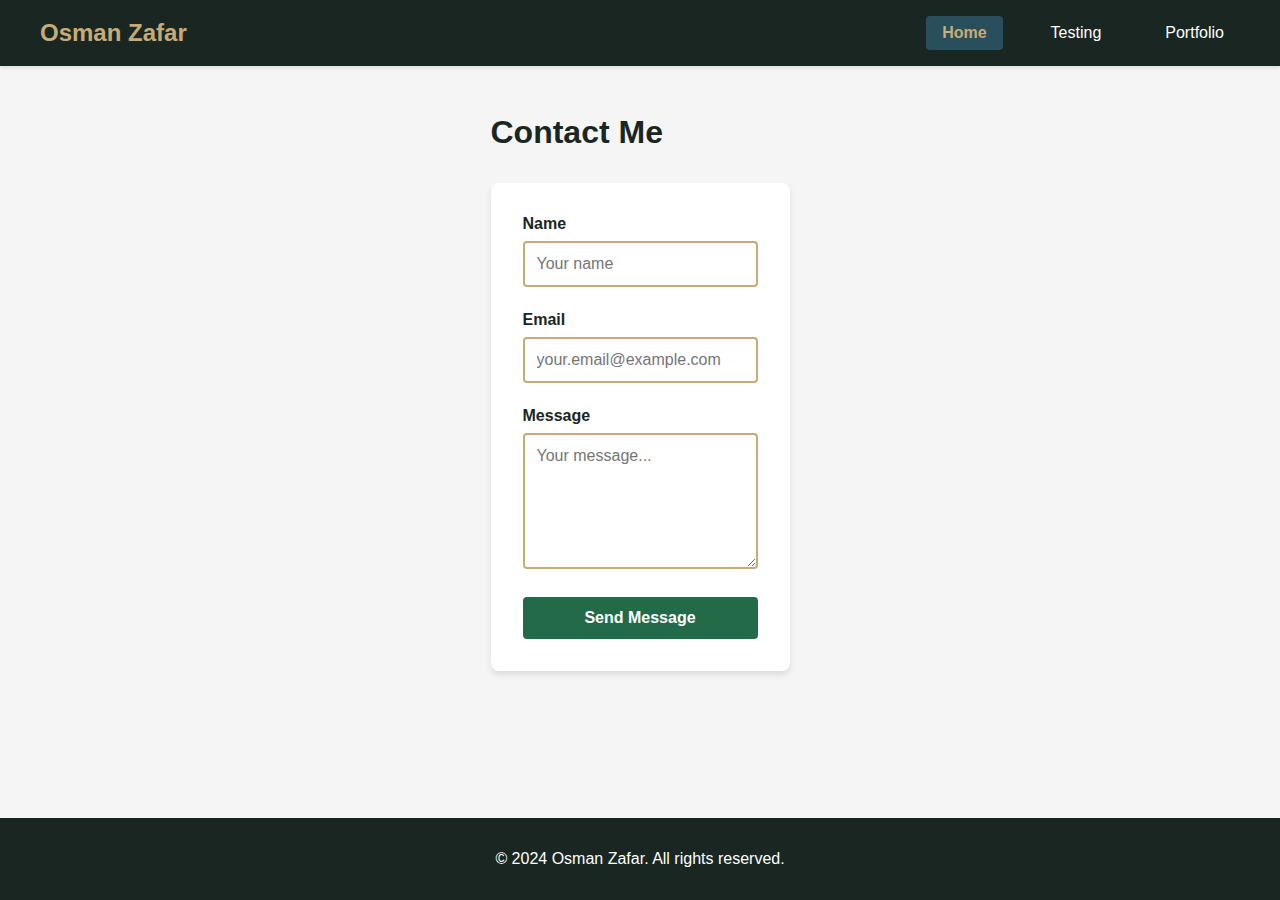
<file: index.html>
<!DOCTYPE html>
<html lang="en">
<head>
    <meta charset="UTF-8">
    <meta name="viewport" content="width=device-width, initial-scale=1.0">
    <title>Osman Zafar - Home</title>
    <link rel="stylesheet" href="styles.css">
</head>
<body>
    <nav class="navbar">
        <div class="nav-container">
            <div class="brand">Osman Zafar</div>
            <div class="nav-links">
                <a href="index.html" class="nav-link active">Home</a>
                <a href="testing.html" class="nav-link">Testing</a>
                <a href="portfolio.html" class="nav-link">Portfolio</a>
            </div>
        </div>
    </nav>

    <main class="container">
        <div class="page-content">
            <h1>Contact Me</h1>
            
            <div class="contact-box">
                <div class="form-group">
                    <label for="contact-name">Name</label>
                    <input type="text" id="contact-name" placeholder="Your name">
                </div>
                
                <div class="form-group">
                    <label for="contact-email">Email</label>
                    <input type="email" id="contact-email" placeholder="your.email@example.com">
                </div>
                
                <div class="form-group">
                    <label for="contact-message">Message</label>
                    <textarea id="contact-message" placeholder="Your message..." rows="6"></textarea>
                </div>
                
                <button onclick="sendMessage()" class="submit-btn">Send Message</button>
            </div>
        </div>
    </main>

    <footer class="footer">
        <p>© 2024 Osman Zafar. All rights reserved.</p>
    </footer>

    <script src="script.js"></script>
</body>
</html>
</file>
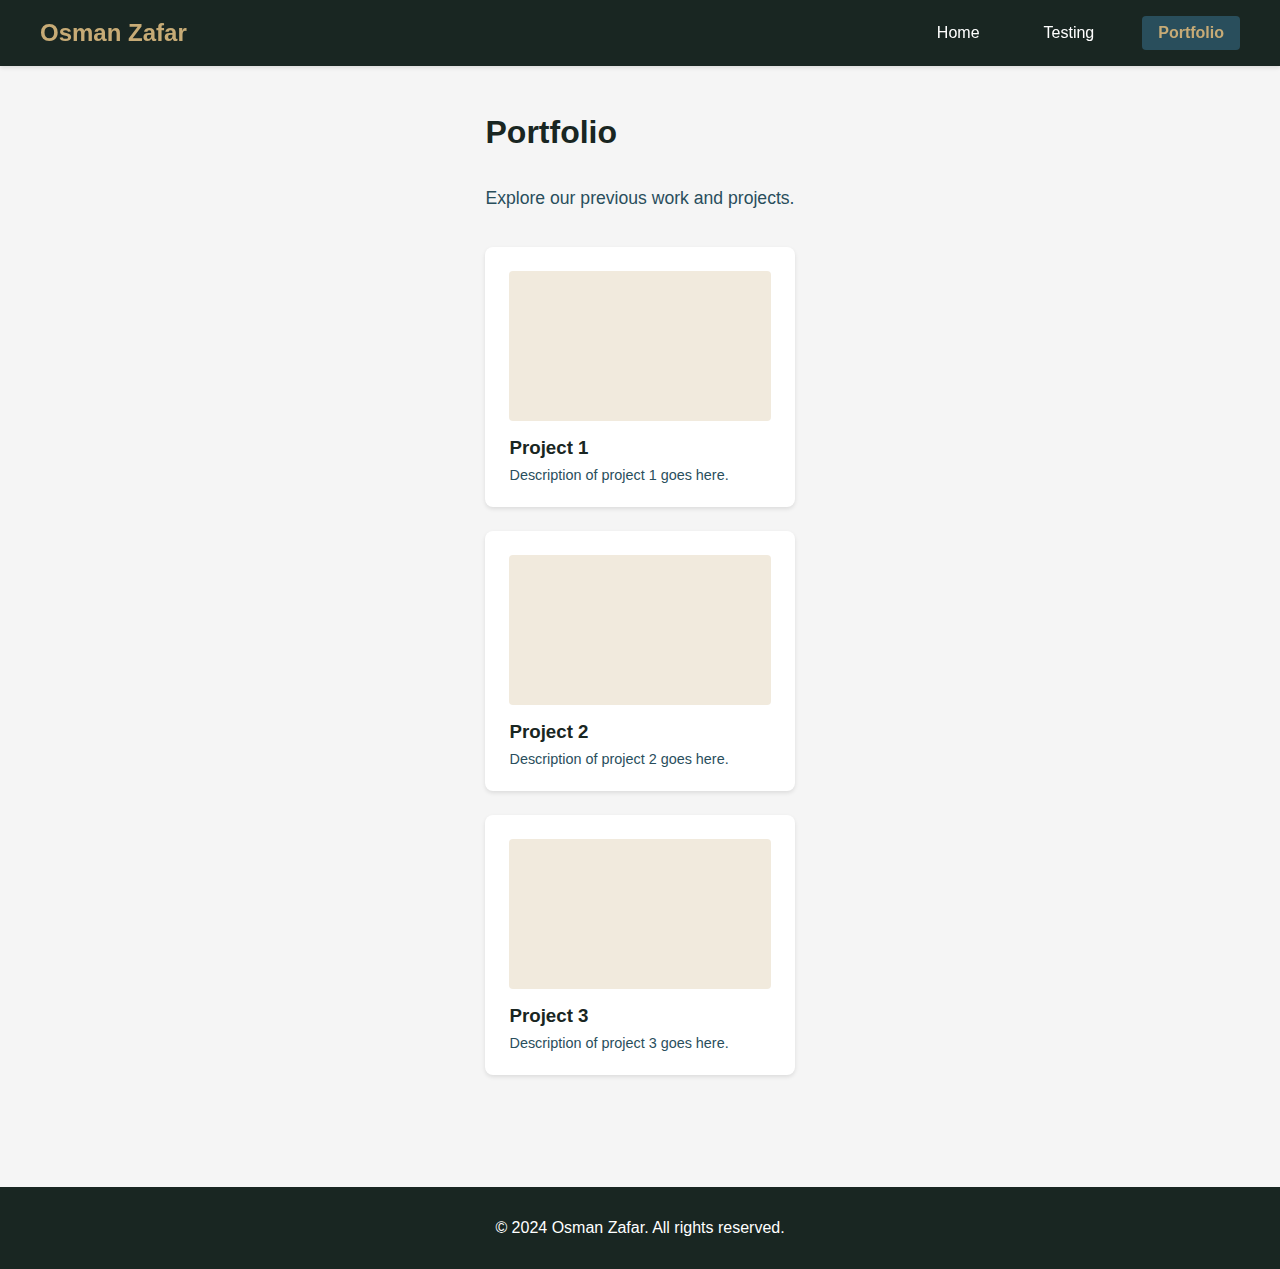
<file: portfolio.html>
<!DOCTYPE html>
<html lang="en">
<head>
    <meta charset="UTF-8">
    <meta name="viewport" content="width=device-width, initial-scale=1.0">
    <title>Osman Zafar - Portfolio</title>
    <link rel="stylesheet" href="styles.css">
</head>
<body>
    <nav class="navbar">
        <div class="nav-container">
            <div class="brand">Osman Zafar</div>
            <div class="nav-links">
                <a href="index.html" class="nav-link">Home</a>
                <a href="testing.html" class="nav-link">Testing</a>
                <a href="portfolio.html" class="nav-link active">Portfolio</a>
            </div>
        </div>
    </nav>

    <main class="container">
        <div class="page-content">
            <h1>Portfolio</h1>
            <p class="intro-text">
                Explore our previous work and projects.
            </p>
            
            <div class="portfolio-grid">
                <div class="portfolio-item">
                    <div class="portfolio-image"></div>
                    <h3>Project 1</h3>
                    <p>Description of project 1 goes here.</p>
                </div>
                <div class="portfolio-item">
                    <div class="portfolio-image"></div>
                    <h3>Project 2</h3>
                    <p>Description of project 2 goes here.</p>
                </div>
                <div class="portfolio-item">
                    <div class="portfolio-image"></div>
                    <h3>Project 3</h3>
                    <p>Description of project 3 goes here.</p>
                </div>
            </div>
        </div>
    </main>

    <footer class="footer">
        <p>© 2024 Osman Zafar. All rights reserved.</p>
    </footer>
</body>
</html>
</file>
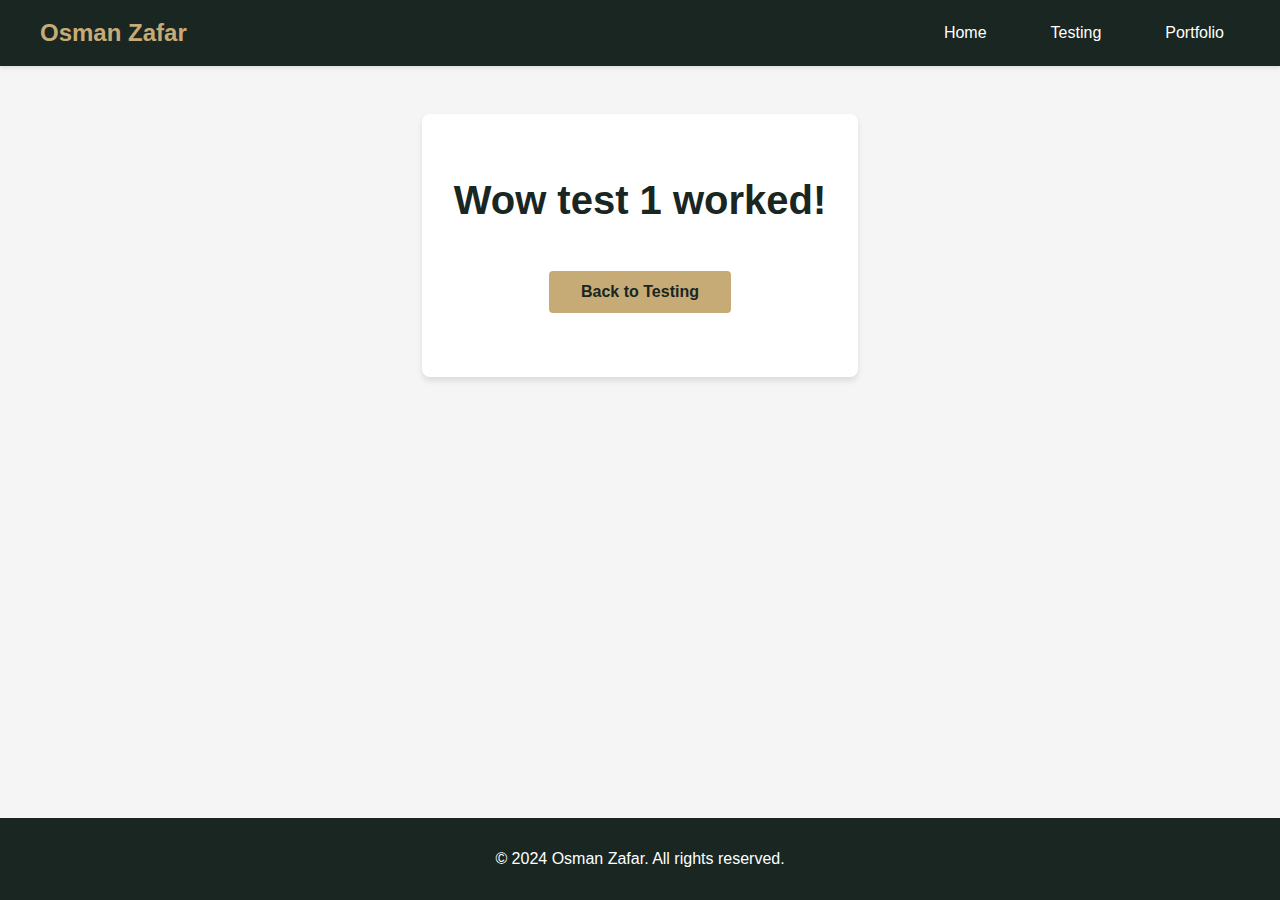
<file: test1.html>
<!DOCTYPE html>
<html lang="en">
<head>
    <meta charset="UTF-8">
    <meta name="viewport" content="width=device-width, initial-scale=1.0">
    <title>Osman Zafar - Test 1</title>
    <link rel="stylesheet" href="styles.css">
</head>
<body>
    <nav class="navbar">
        <div class="nav-container">
            <div class="brand">Osman Zafar</div>
            <div class="nav-links">
                <a href="index.html" class="nav-link">Home</a>
                <a href="testing.html" class="nav-link">Testing</a>
                <a href="portfolio.html" class="nav-link">Portfolio</a>
            </div>
        </div>
    </nav>

    <main class="container">
        <div class="page-content">
            <div class="success-box">
                <h1 class="success-title">Wow test 1 worked!</h1>
                <button onclick="window.location.href='testing.html'" class="back-btn">
                    Back to Testing
                </button>
            </div>
        </div>
    </main>

    <footer class="footer">
        <p>© 2024 Osman Zafar. All rights reserved.</p>
    </footer>
</body>
</html>
</file>
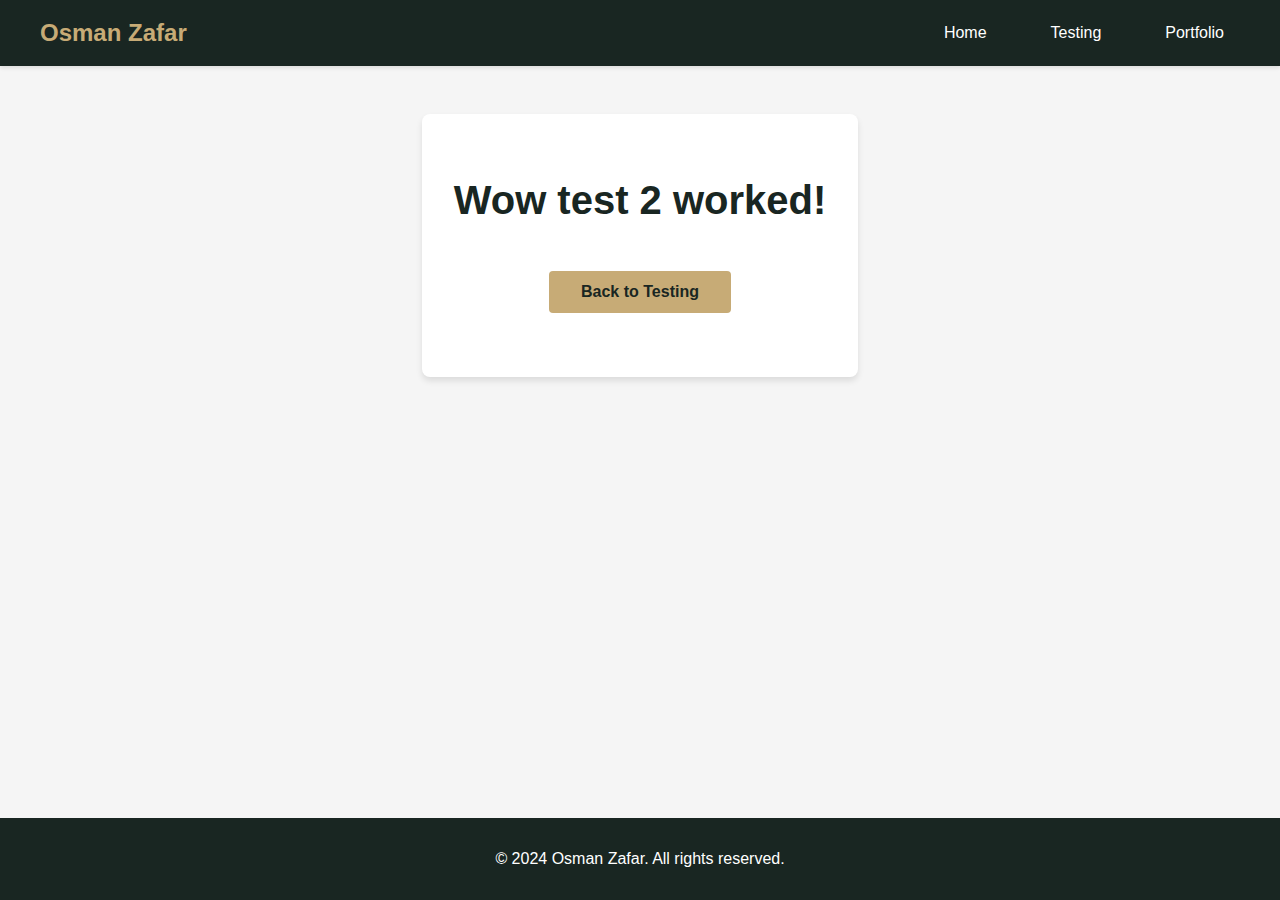
<file: test2.html>
<!DOCTYPE html>
<html lang="en">
<head>
    <meta charset="UTF-8">
    <meta name="viewport" content="width=device-width, initial-scale=1.0">
    <title>Osman Zafar - Test 2</title>
    <link rel="stylesheet" href="styles.css">
</head>
<body>
    <nav class="navbar">
        <div class="nav-container">
            <div class="brand">Osman Zafar</div>
            <div class="nav-links">
                <a href="index.html" class="nav-link">Home</a>
                <a href="testing.html" class="nav-link">Testing</a>
                <a href="portfolio.html" class="nav-link">Portfolio</a>
            </div>
        </div>
    </nav>

    <main class="container">
        <div class="page-content">
            <div class="success-box">
                <h1 class="success-title">Wow test 2 worked!</h1>
                <button onclick="window.location.href='testing.html'" class="back-btn">
                    Back to Testing
                </button>
            </div>
        </div>
    </main>

    <footer class="footer">
        <p>© 2024 Osman Zafar. All rights reserved.</p>
    </footer>
</body>
</html>
</file>
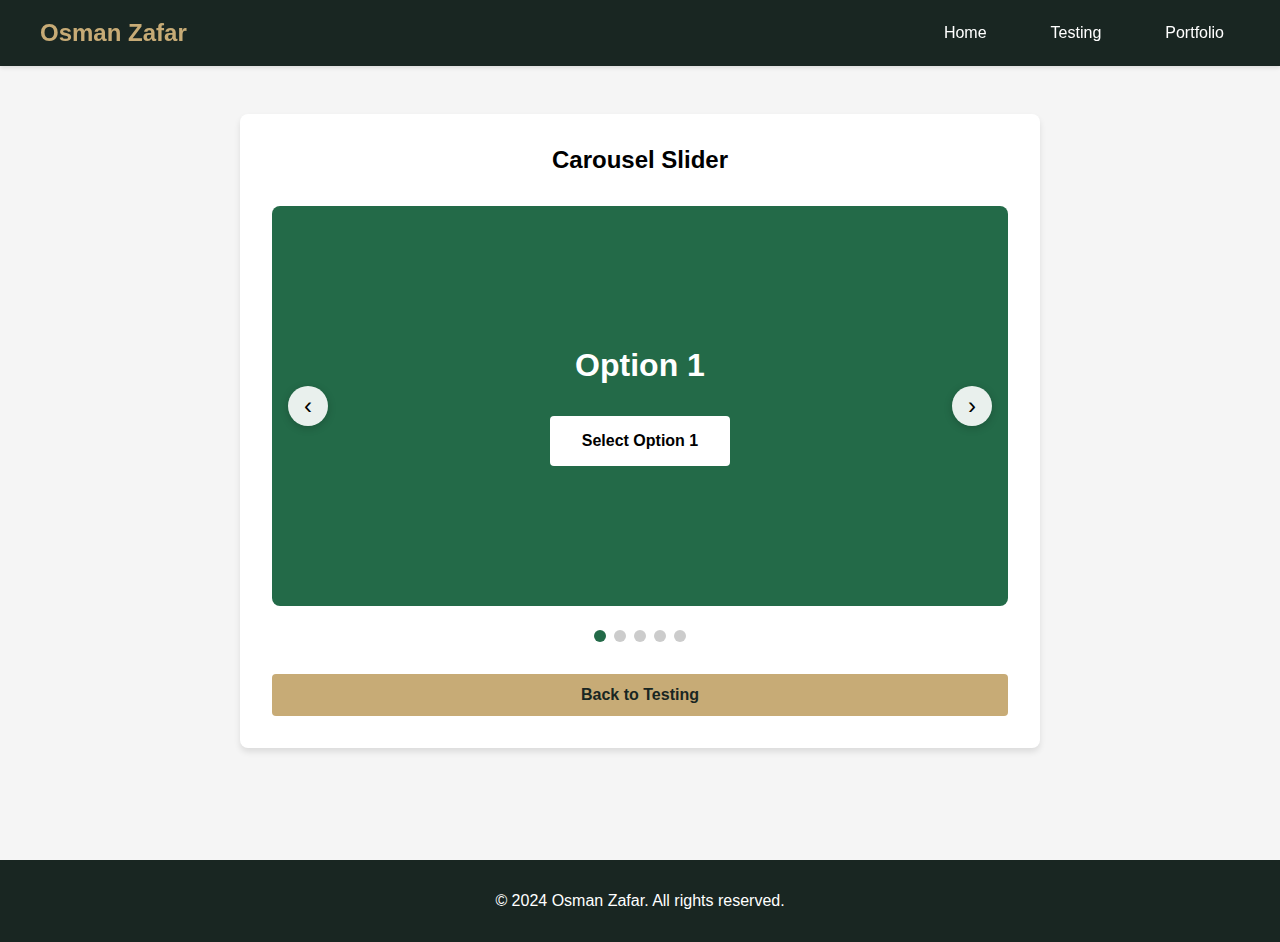
<file: test4.html>
<!DOCTYPE html>
<html lang="en">
<head>
    <meta charset="UTF-8">
    <meta name="viewport" content="width=device-width, initial-scale=1.0">
    <title>Osman Zafar - Test 4</title>
    <link rel="stylesheet" href="styles.css">
</head>
<body>
    <nav class="navbar">
        <div class="nav-container">
            <div class="brand">Osman Zafar</div>
            <div class="nav-links">
                <a href="index.html" class="nav-link">Home</a>
                <a href="testing.html" class="nav-link">Testing</a>
                <a href="portfolio.html" class="nav-link">Portfolio</a>
            </div>
        </div>
    </nav>

    <main class="container">
        <div class="page-content">
            <div class="carousel-container">
                <h2 style="text-align: center; margin-bottom: 2rem;">Carousel Slider</h2>
                
                <!-- Carousel Wrapper -->
                <div class="carousel-wrapper">
                    <!-- Slides Container -->
                    <div class="carousel-slides" id="carousel-slides">
                        <div class="carousel-slide" style="background-color: #236A48;">
                            <h3>Option 1</h3>
                            <button class="carousel-button" onclick="console.log('Option 1 clicked')">
                                Select Option 1
                            </button>
                        </div>
                        <div class="carousel-slide" style="background-color: #294E5C;">
                            <h3>Option 2</h3>
                            <button class="carousel-button" onclick="console.log('Option 2 clicked')">
                                Select Option 2
                            </button>
                        </div>
                        <div class="carousel-slide" style="background-color: #C7AB76;">
                            <h3>Option 3</h3>
                            <button class="carousel-button" onclick="console.log('Option 3 clicked')">
                                Select Option 3
                            </button>
                        </div>
                        <div class="carousel-slide" style="background-color: #236A48;">
                            <h3>Option 4</h3>
                            <button class="carousel-button" onclick="console.log('Option 4 clicked')">
                                Select Option 4
                            </button>
                        </div>
                        <div class="carousel-slide" style="background-color: #294E5C;">
                            <h3>Option 5</h3>
                            <button class="carousel-button" onclick="console.log('Option 5 clicked')">
                                Select Option 5
                            </button>
                        </div>
                    </div>
                    
                    <!-- Navigation Buttons -->
                    <button class="carousel-nav carousel-prev" onclick="carouselPrev()">‹</button>
                    <button class="carousel-nav carousel-next" onclick="carouselNext()">›</button>
                </div>
                
                <!-- Dots Navigation -->
                <div class="carousel-dots" id="carousel-dots"></div>
                
                <button onclick="window.location.href='testing.html'" class="back-btn" style="margin-top: 2rem; width: 100%;">
                    Back to Testing
                </button>
            </div>
        </div>
    </main>

    <footer class="footer">
        <p>© 2024 Osman Zafar. All rights reserved.</p>
    </footer>

    <script src="carousel.js"></script>
</body>
</html>
</file>
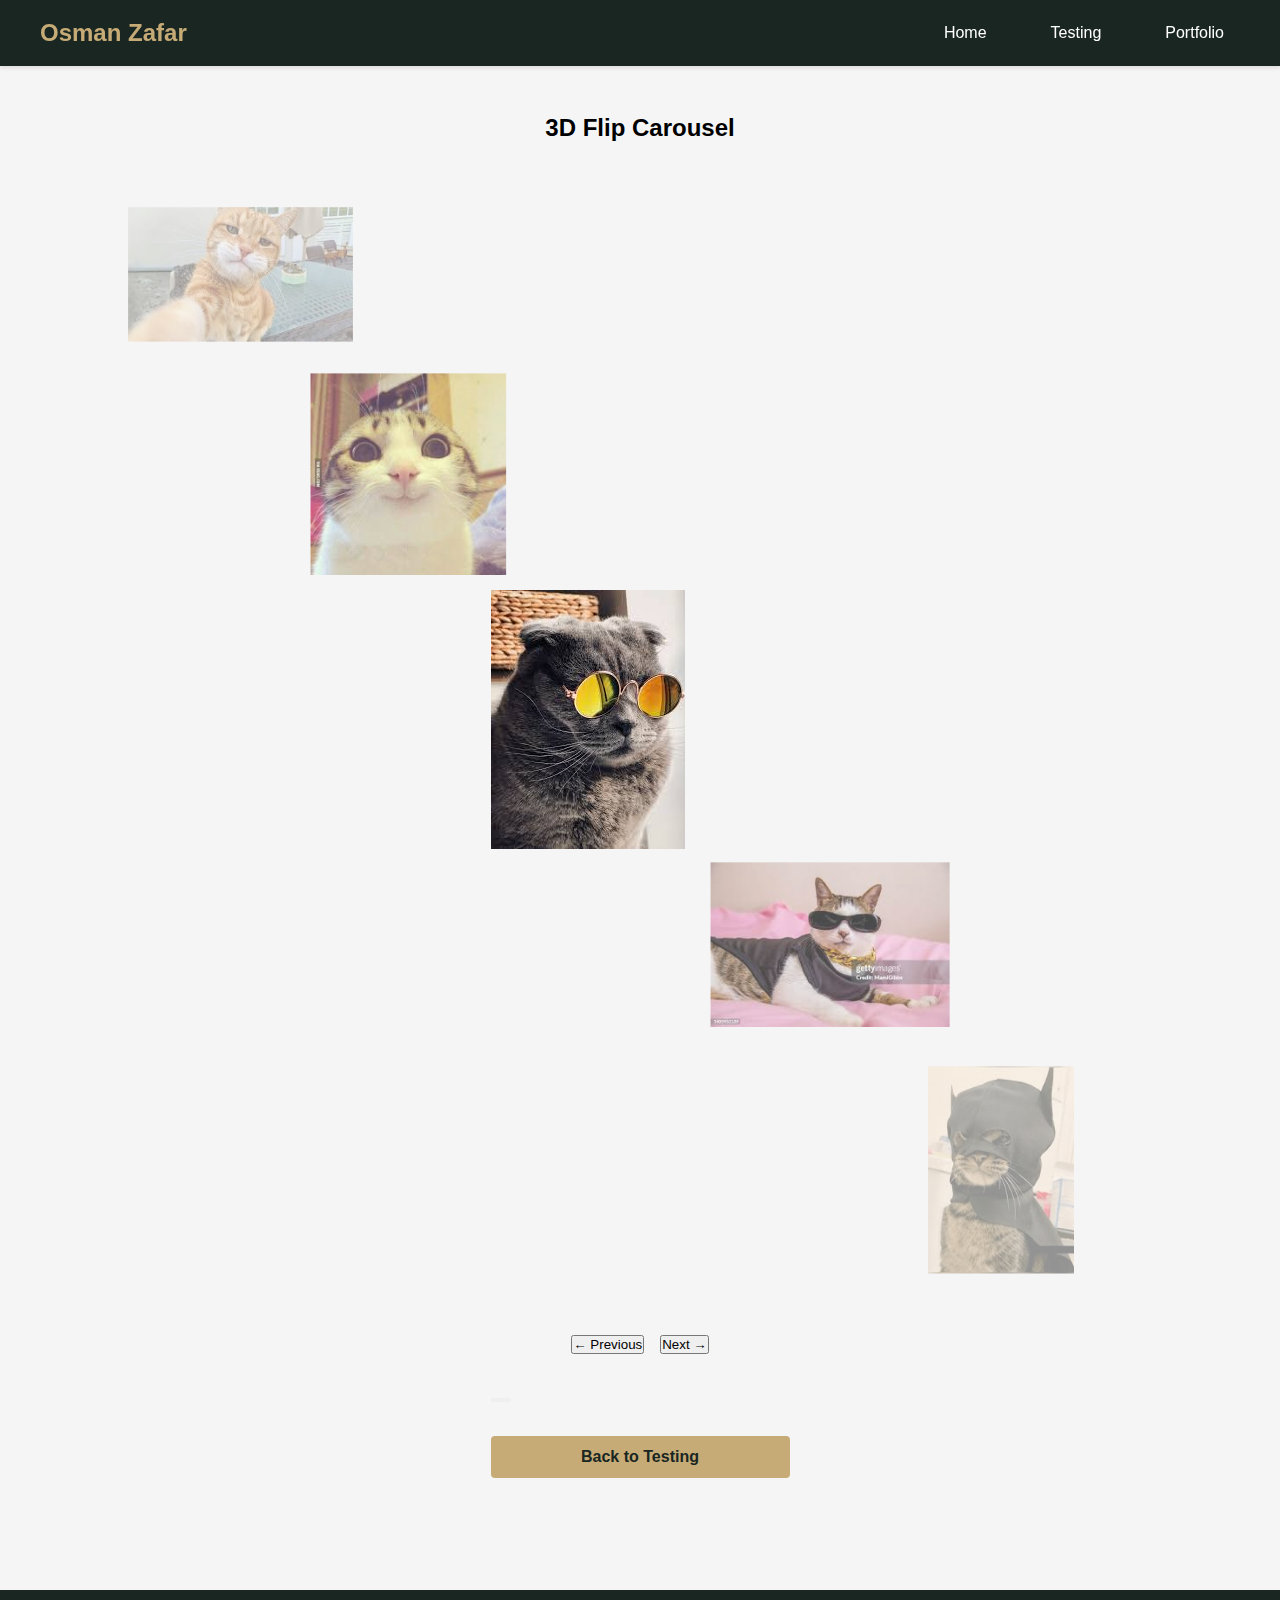
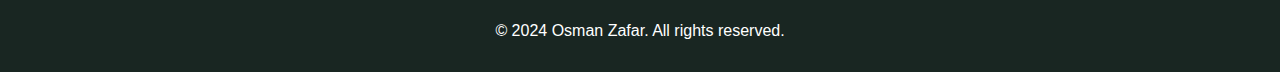
<file: test5.html>
<!DOCTYPE html>
<html lang="en">
<head>
    <meta charset="UTF-8">
    <meta name="viewport" content="width=device-width, initial-scale=1.0">
    <title>Osman Zafar - Test 5</title>
    <link rel="stylesheet" href="styles.css">
</head>
<body>
    <nav class="navbar">
        <div class="nav-container">
            <div class="brand">Osman Zafar</div>
            <div class="nav-links">
                <a href="index.html" class="nav-link">Home</a>
                <a href="testing.html" class="nav-link">Testing</a>
                <a href="portfolio.html" class="nav-link">Portfolio</a>
            </div>
        </div>
    </nav>

    <main class="container">
        <div class="page-content">
            <div class="flip-carousel-container">
                <h2 style="text-align: center; margin-bottom: 3rem;">3D Flip Carousel</h2>
                
                <!-- 3D Flip Carousel -->
                <div class="flip-carousel-wrapper" id="flip-carousel">
                    <div class="flip-card" data-index="0">
                        <img src="images/catimage.jpeg" alt="Cat 1">
                    </div>
                    <div class="flip-card" data-index="1">
                        <img src="images/catimage2.jpeg" alt="Cat 2">
                    </div>
                    <div class="flip-card" data-index="2">
                        <img src="images/catimage3.jpeg" alt="Cat 3">
                    </div>
                    <div class="flip-card" data-index="3">
                        <img src="images/catimage4.jpeg" alt="Cat 4">
                    </div>
                    <div class="flip-card" data-index="4">
                        <img src="images/catimage5.jpeg" alt="Cat 5">
                    </div>
                </div>
                
                <!-- Navigation Buttons -->
                <div style="display: flex; justify-content: center; gap: 1rem; margin: 2rem 0;">
                    <button onclick="flipPrev()" class="flip-nav-btn">← Previous</button>
                    <button onclick="flipNext()" class="flip-nav-btn">Next →</button>
                </div>
                
                <!-- Dots Indicator -->
                <div class="flip-dots" id="flip-dots"></div>
                
                <button onclick="window.location.href='testing.html'" class="back-btn" style="margin-top: 2rem; width: 100%;">
                    Back to Testing
                </button>
            </div>
        </div>
    </main>

    <footer class="footer">
        <p>© 2024 Osman Zafar. All rights reserved.</p>
    </footer>

    <script src="flip-carousel.js"></script>
</body>
</html>
</file>
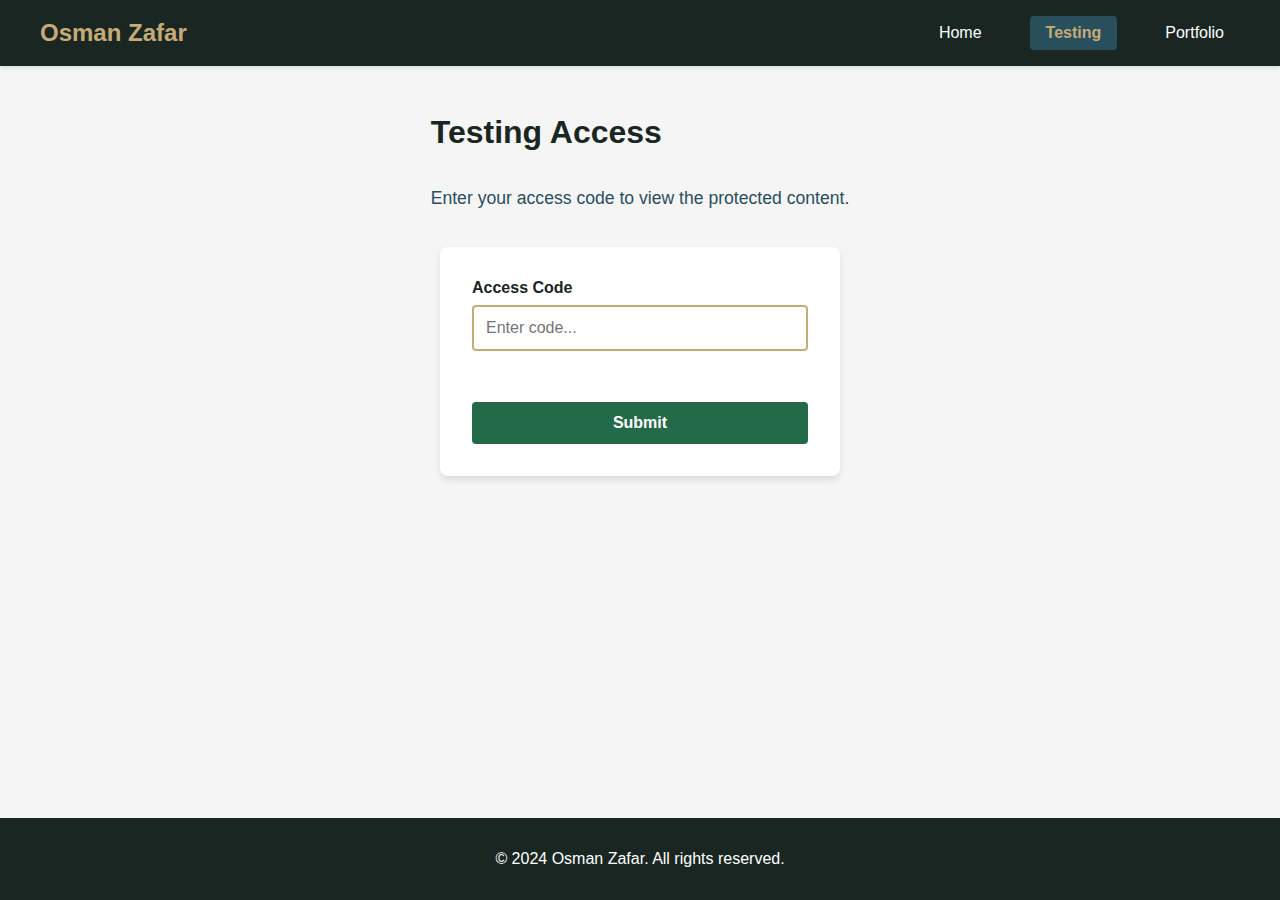
<file: testing.html>
<!DOCTYPE html>
<html lang="en">
<head>
    <meta charset="UTF-8">
    <meta name="viewport" content="width=device-width, initial-scale=1.0">
    <title>Osman Zafar - Testing</title>
    <link rel="stylesheet" href="styles.css">
</head>
<body>
    <nav class="navbar">
        <div class="nav-container">
            <div class="brand">Osman Zafar</div>
            <div class="nav-links">
                <a href="index.html" class="nav-link">Home</a>
                <a href="testing.html" class="nav-link active">Testing</a>
                <a href="portfolio.html" class="nav-link">Portfolio</a>
            </div>
        </div>
    </nav>

    <main class="container">
        <div class="page-content">
            <h1>Testing Access</h1>
            <p class="intro-text">
                Enter your access code to view the protected content.
            </p>
            
            <div class="access-box">
                <label for="accessCode">Access Code</label>
                <input 
                    type="text" 
                    id="accessCode" 
                    placeholder="Enter code..."
                >
                <p id="error-message" class="error-message"></p>
                <button onclick="checkAccess()" class="submit-btn">Submit</button>
            </div>
        </div>
    </main>

    <footer class="footer">
        <p>© 2024 Osman Zafar. All rights reserved.</p>
    </footer>

    <script src="script.js"></script>
</body>
</html>
</file>
<file: styles.css>
:root {
    --primary: #192622;
    --secondary: #236A48;
    --accent: #C7AB76;
    --highlight: #294E5C;
}

* {
    margin: 0;
    padding: 0;
    box-sizing: border-box;
}

body {
    font-family: -apple-system, BlinkMacSystemFont, "Segoe UI", Roboto, "Helvetica Neue", Arial, sans-serif;
    background-color: #f5f5f5;
    min-height: 100vh;
    display: flex;
    flex-direction: column;
}

.navbar {
    background-color: var(--primary);
    padding: 1rem 2rem;
    box-shadow: 0 2px 4px rgba(0,0,0,0.1);
    position: sticky;
    top: 0;
    z-index: 100;
}

.nav-container {
    max-width: 1200px;
    margin: 0 auto;
    display: flex;
    justify-content: space-between;
    align-items: center;
}

.brand {
    color: var(--accent);
    font-size: 1.5rem;
    font-weight: bold;
}

.nav-links {
    display: flex;
    gap: 2rem;
}

.nav-link {
    color: white;
    text-decoration: none;
    font-size: 1rem;
    padding: 0.5rem 1rem;
    border-radius: 4px;
    transition: all 0.3s;
    text-transform: capitalize;
}

.nav-link:hover {
    color: var(--accent);
}

.nav-link.active {
    color: var(--accent);
    background-color: var(--highlight);
    font-weight: 600;
}

main {
    flex: 1;
}

.container {
    max-width: 1200px;
    margin: 0 auto;
    padding: 3rem 2rem;
}

.page-content h1 {
    color: var(--primary);
    margin-bottom: 2rem;
}

.intro-text {
    font-size: 1.1rem;
    line-height: 1.8;
    color: var(--highlight);
    margin-bottom: 2rem;
}

.contact-box {
    max-width: 600px;
    margin: 0 auto;
    padding: 2rem;
    background-color: white;
    border-radius: 8px;
    box-shadow: 0 4px 6px rgba(0,0,0,0.1);
}

.form-group {
    margin-bottom: 1.5rem;
}

.form-group label {
    display: block;
    margin-bottom: 0.5rem;
    font-weight: 600;
    color: var(--primary);
}

.form-group input,
.form-group textarea {
    width: 100%;
    padding: 0.75rem;
    border: 2px solid var(--accent);
    border-radius: 4px;
    font-size: 1rem;
    outline: none;
    transition: border-color 0.3s;
    font-family: inherit;
}

.form-group input:focus,
.form-group textarea:focus {
    border-color: var(--secondary);
}

.form-group textarea {
    resize: vertical;
}

.access-box {
    max-width: 400px;
    margin: 0 auto;
    padding: 2rem;
    background-color: white;
    border-radius: 8px;
    box-shadow: 0 4px 6px rgba(0,0,0,0.1);
}

.access-box label {
    display: block;
    margin-bottom: 0.5rem;
    font-weight: 600;
    color: var(--primary);
}

.access-box input {
    width: 100%;
    padding: 0.75rem;
    border: 2px solid var(--accent);
    border-radius: 4px;
    font-size: 1rem;
    margin-bottom: 1rem;
    outline: none;
    transition: border-color 0.3s;
}

.access-box input:focus {
    border-color: var(--secondary);
}

.access-box input.error {
    border-color: #e74c3c;
}

.error-message {
    color: #e74c3c;
    font-size: 0.9rem;
    margin-bottom: 1rem;
    min-height: 1.2rem;
}

.submit-btn {
    width: 100%;
    padding: 0.75rem;
    background-color: var(--secondary);
    color: white;
    border: none;
    border-radius: 4px;
    font-size: 1rem;
    font-weight: 600;
    cursor: pointer;
    transition: background-color 0.3s;
}

.submit-btn:hover {
    background-color: var(--highlight);
}

.portfolio-grid {
    display: grid;
    grid-template-columns: repeat(auto-fit, minmax(250px, 1fr));
    gap: 1.5rem;
}

.portfolio-item {
    padding: 1.5rem;
    background-color: white;
    border-radius: 8px;
    box-shadow: 0 2px 4px rgba(0,0,0,0.1);
    transition: transform 0.3s, box-shadow 0.3s;
}

.portfolio-item:hover {
    transform: translateY(-4px);
    box-shadow: 0 4px 12px rgba(0,0,0,0.15);
}

.portfolio-image {
    width: 100%;
    height: 150px;
    background-color: rgba(199, 171, 118, 0.25);
    border-radius: 4px;
    margin-bottom: 1rem;
}

.portfolio-item h3 {
    color: var(--primary);
    margin-bottom: 0.5rem;
}

.portfolio-item p {
    color: var(--highlight);
    font-size: 0.9rem;
}

.success-box {
    text-align: center;
    padding: 4rem 2rem;
    background-color: white;
    border-radius: 8px;
    box-shadow: 0 4px 6px rgba(0,0,0,0.1);
}

.success-title {
    color: var(--secondary);
    font-size: 2.5rem;
    margin-bottom: 1rem;
}

.gif-image {
    max-width: 100%;
    height: auto;
    border-radius: 8px;
    margin-bottom: 2rem;
}

.back-btn {
    margin-top: 1rem;
    padding: 0.75rem 2rem;
    background-color: var(--accent);
    color: var(--primary);
    border: none;
    border-radius: 4px;
    font-size: 1rem;
    font-weight: 600;
    cursor: pointer;
    transition: opacity 0.3s;
}

.back-btn:hover {
    opacity: 0.8;
}

.footer {
    background-color: var(--primary);
    color: white;
    text-align: center;
    padding: 2rem;
    margin-top: 4rem;
}

.footer p {
    margin: 0;
}

/* Carousel Styles */
.carousel-container {
    padding: 2rem;
    background-color: white;
    border-radius: 8px;
    box-shadow: 0 4px 6px rgba(0,0,0,0.1);
    max-width: 800px;
    margin: 0 auto;
}

.carousel-wrapper {
    position: relative;
    overflow: hidden;
    border-radius: 8px;
}

.carousel-slides {
    display: flex;
    transition: transform 0.5s ease-in-out;
}

.carousel-slide {
    min-width: 100%;
    height: 400px;
    display: flex;
    flex-direction: column;
    align-items: center;
    justify-content: center;
    gap: 2rem;
}

.carousel-slide h3 {
    color: white;
    font-size: 2rem;
    margin: 0;
}

.carousel-button {
    padding: 1rem 2rem;
    background-color: white;
    border: none;
    border-radius: 4px;
    font-size: 1rem;
    font-weight: 600;
    cursor: pointer;
    transition: opacity 0.3s;
}

.carousel-button:hover {
    opacity: 0.8;
}

.carousel-nav {
    position: absolute;
    top: 50%;
    transform: translateY(-50%);
    background-color: rgba(255, 255, 255, 0.9);
    border: none;
    border-radius: 50%;
    width: 40px;
    height: 40px;
    cursor: pointer;
    font-size: 1.5rem;
    display: flex;
    align-items: center;
    justify-content: center;
    box-shadow: 0 2px 8px rgba(0,0,0,0.2);
    z-index: 10;
}

.carousel-prev {
    left: 1rem;
}

.carousel-next {
    right: 1rem;
}

.carousel-nav:hover {
    background-color: white;
}

.carousel-dots {
    display: flex;
    justify-content: center;
    gap: 0.5rem;
    margin-top: 1.5rem;
}

.carousel-dot {
    width: 12px;
    height: 12px;
    border-radius: 50%;
    border: none;
    background-color: #ccc;
    cursor: pointer;
    transition: background-color 0.3s;
}

.carousel-dot.active {
    background-color: var(--secondary);
}

/* Responsive Design */
@media (max-width: 768px) {
    .nav-container {
        flex-direction: column;
        gap: 1rem;
    }
    
    .nav-links {
        gap: 1rem;
    }
    
    .success-title {
        font-size: 1.8rem;
    }
}
</file>
